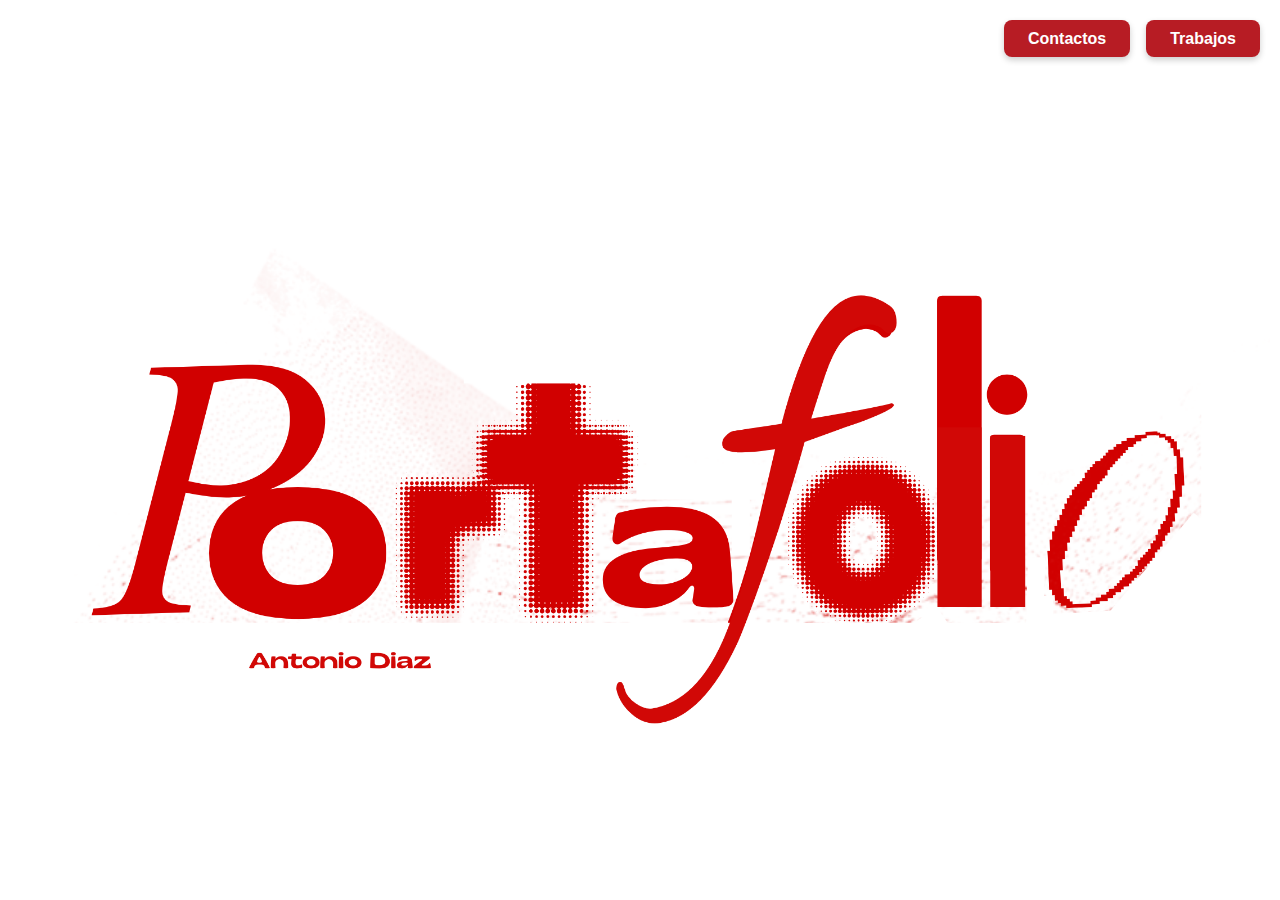
<file: index.html>
<!DOCTYPE html>
<html lang="es">
<head>
  <meta charset="UTF-8">
  <meta name="viewport" content="width=device-width, initial-scale=1.0">
  <title>Portafolio Antonio Díaz</title>
  <link href="https://fonts.googleapis.com/css2?family=Anton&display=swap" rel="stylesheet">
  <link rel="stylesheet" href="style.css">
</head>
<body>
  <main class="hero">
    <div class="btn-container">
      <a href="contacto.html" class="btn">Contactos</a>
      <a href="trabajos.html" class="btn">Trabajos</a>
    </div>
  </main>
</body>
</html>
</file>
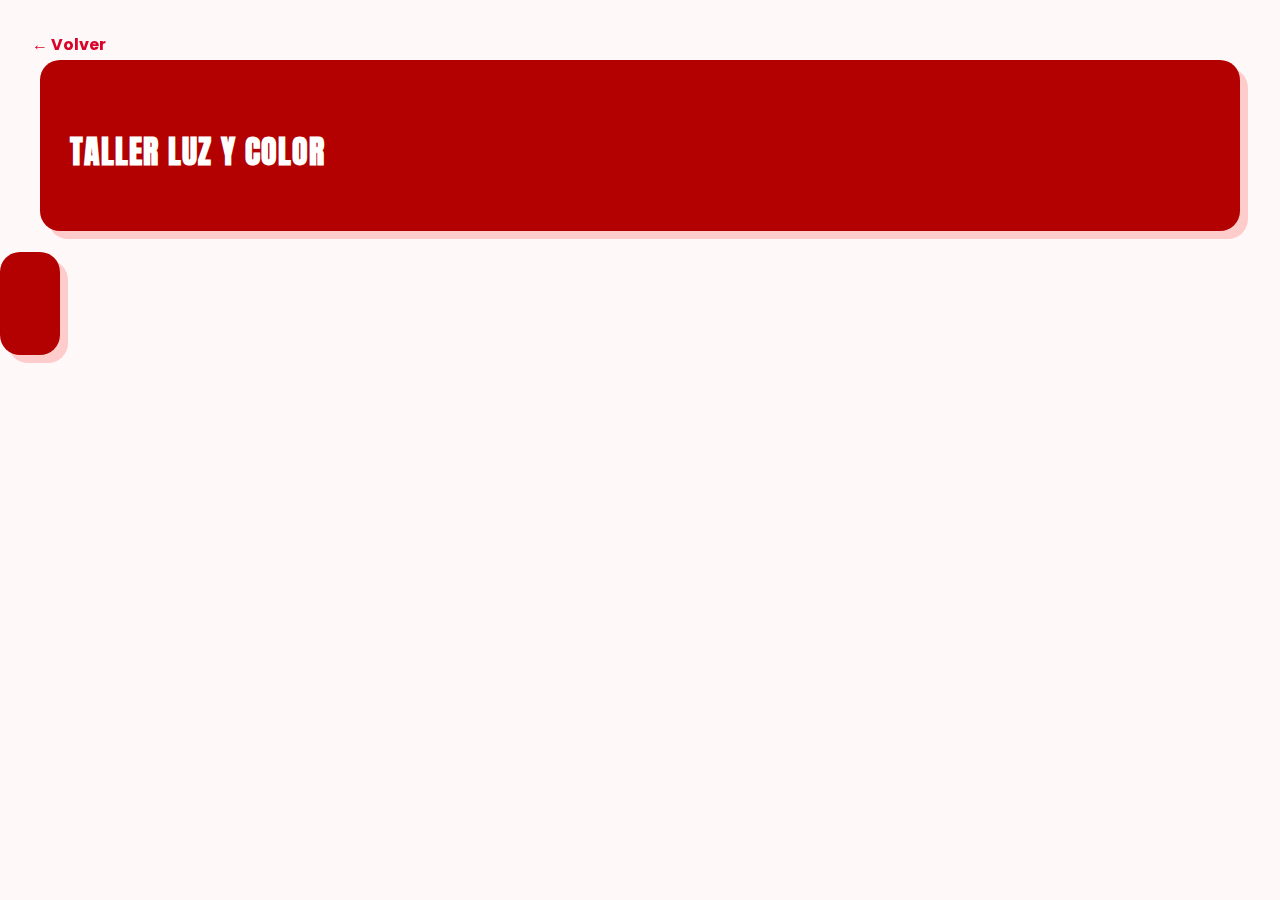
<file: 2023.html>
<!DOCTYPE html>
<html lang="es">
<head>
  <meta charset="UTF-8">
  <meta name="viewport" content="width=device-width, initial-scale=1.0">
  <title>Trabajos 2023 - Antonio Díaz</title>
  <link href="https://fonts.googleapis.com/css2?family=Anton&family=Poppins:wght@300;500;700&family=Rubik+Mono+One&display=swap" rel="stylesheet">
  <link rel="stylesheet" href="trabajos2023.css">
<body>

  <section class="trabajos2023">
    <header>
      <a href="../trabajos.html" class="volver">← Volver</a>
    </header>
  <main class="contenedor">
    <a href="luz-y-color.html" class="bloque fz1">
      <h2 class="subtitulo">TALLER LUZ Y COLOR</h2>
  </main>
</html>
</file>
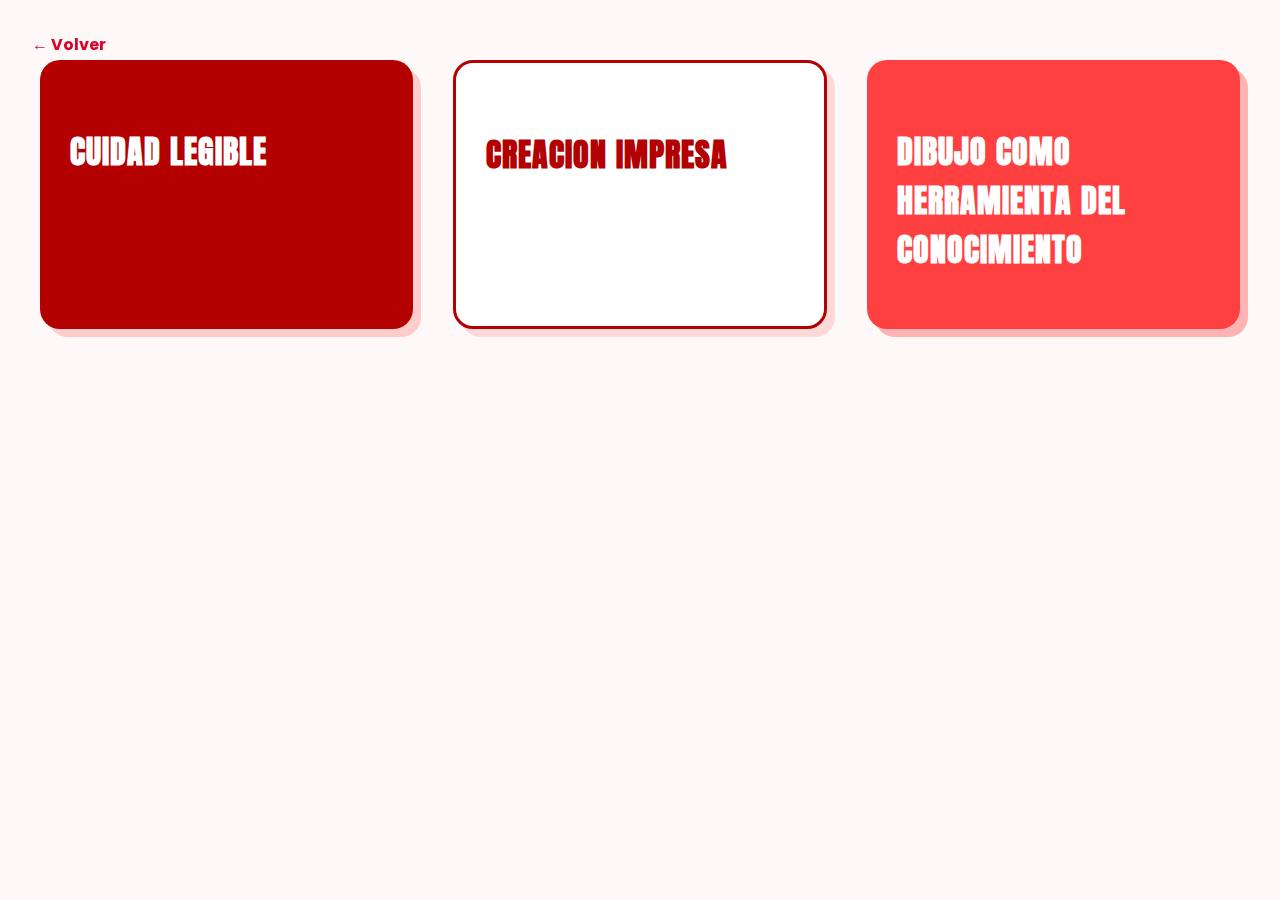
<file: 2024.html>
<!DOCTYPE html>
<html lang="es">
<head>
  <meta charset="UTF-8">
  <meta name="viewport" content="width=device-width, initial-scale=1.0">
  <title>Trabajos 2023 - Antonio Díaz</title>
  <link href="https://fonts.googleapis.com/css2?family=Anton&family=Poppins:wght@300;500;700&family=Rubik+Mono+One&display=swap" rel="stylesheet">
  <link rel="stylesheet" href="trabajos2024.css">
<body>

  <section class="trabajos2024">
    <header>
      <a href="../trabajos.html" class="volver">← Volver</a>
    </header>
  <main class="contenedor">
    <a href="P12024.html" class="bloque fz1">
      <h2 class="subtitulo">Cuidad legible</h2>
    </a>

    <a href="P22024.html" class="bloque fz2">
      <h2 class="subtitulo">Creacion impresa</h2>


    <a href="P32024.html" class="bloque fz3">
      <h2 class="subtitulo">Dibujo como herramienta del conocimiento</h2>
    </a>
  </main>
</html>
</file>
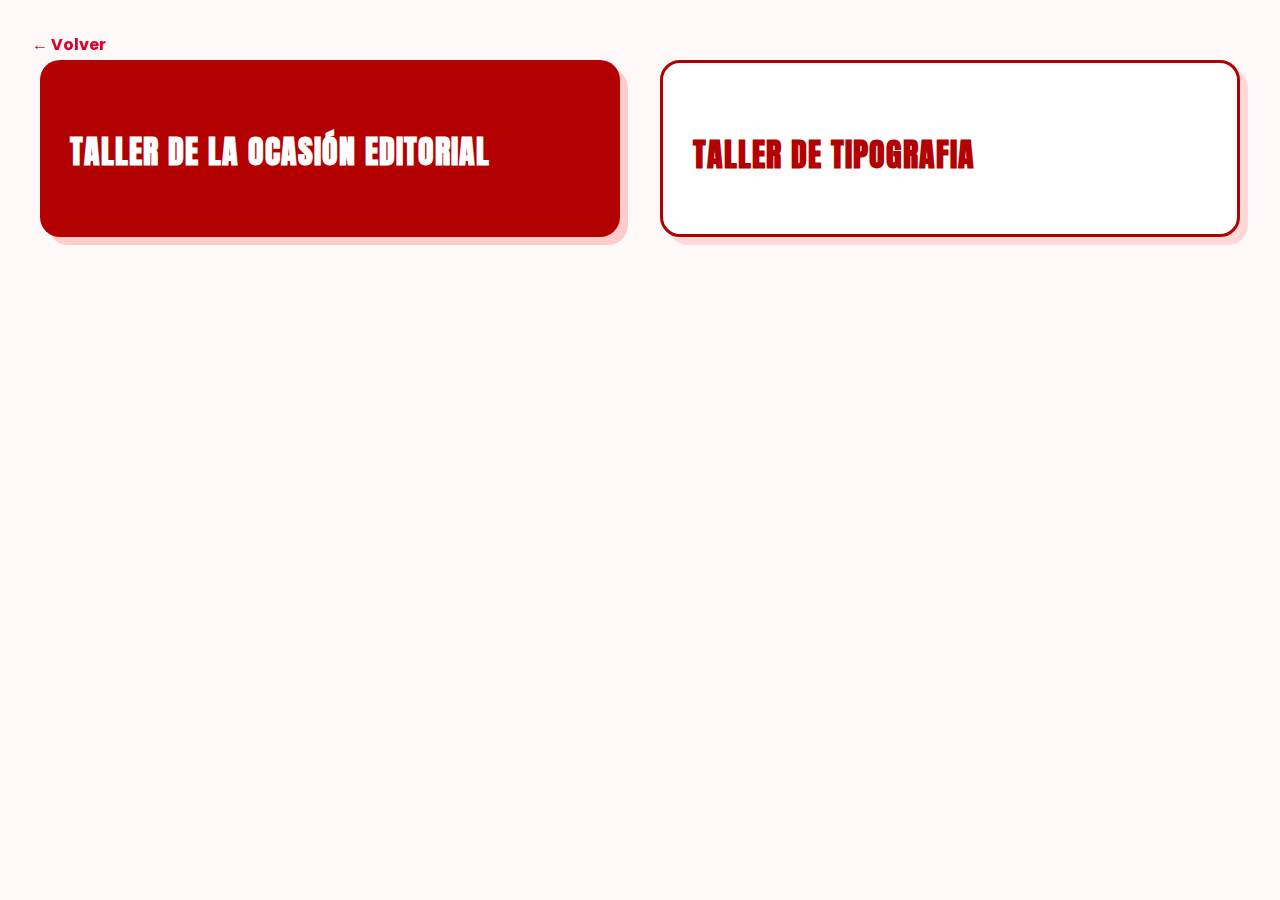
<file: 2025.html>
<!DOCTYPE html>
<html lang="es">
<head>
  <meta charset="UTF-8">
  <meta name="viewport" content="width=device-width, initial-scale=1.0">
  <title>Trabajos 2023 - Antonio Díaz</title>
  <link href="https://fonts.googleapis.com/css2?family=Anton&family=Poppins:wght@300;500;700&family=Rubik+Mono+One&display=swap" rel="stylesheet">
  <link rel="stylesheet" href="trabajos2025.css">
<body>

  <section class="trabajos2024">
    <header>
      <a href="../trabajos.html" class="volver">← Volver</a>
    </header>
  <main class="contenedor">
    <a href="P12025.html" class="bloque fz1">
      <h2 class="subtitulo">Taller de la Ocasión Editorial</h2>
    </a>

    <a href="P22025.html" class="bloque fz2">
      <h2 class="subtitulo">Taller de Tipografia</h2>
</html>
</file>
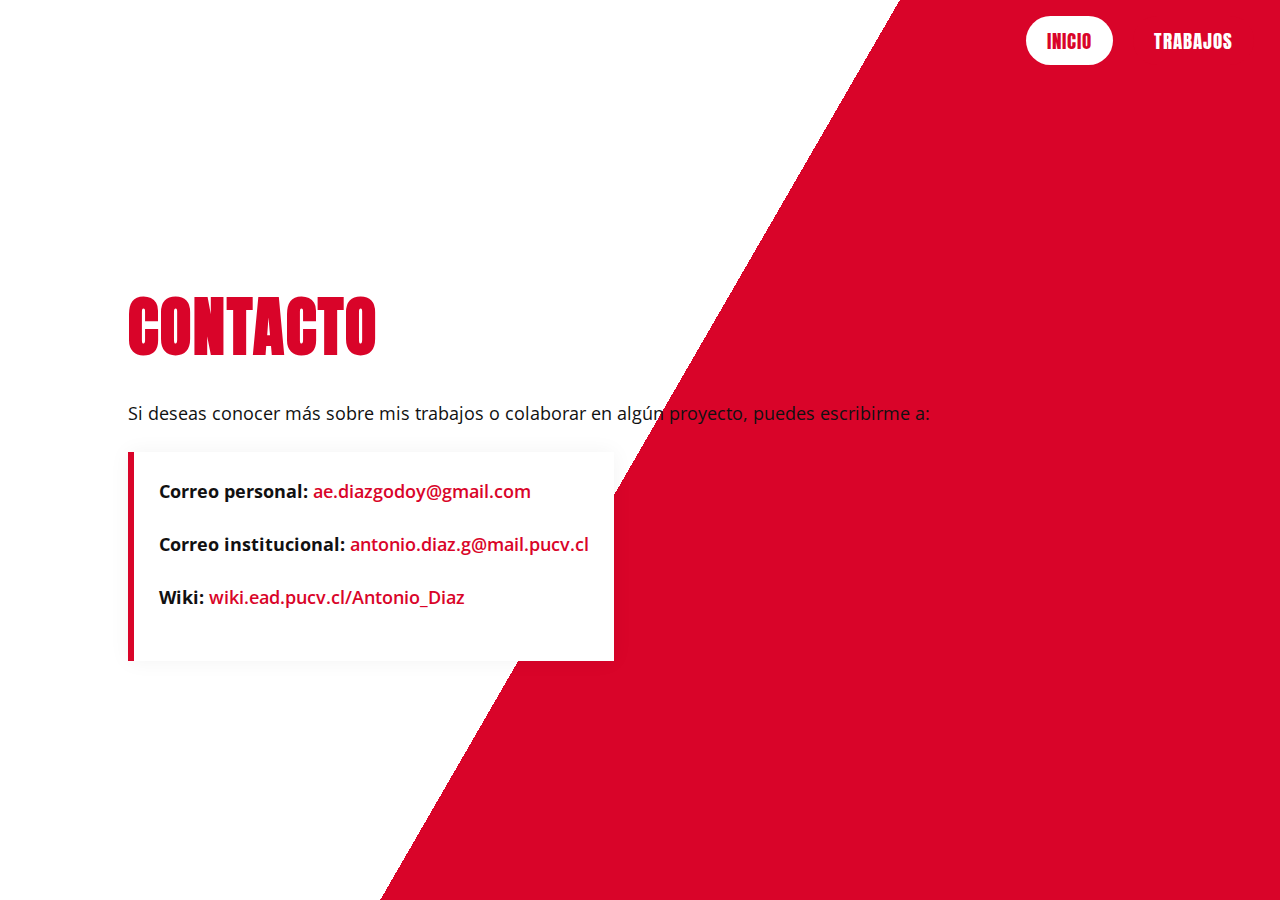
<file: contacto.html>
<!DOCTYPE html>
<html lang="es">
<head>
  <meta charset="UTF-8">
  <meta name="viewport" content="width=device-width, initial-scale=1.0">
  <title>Contacto - Portafolio Antonio Díaz</title>
  <link rel="stylesheet" href="contacto.css">
  <link href="https://fonts.googleapis.com/css2?family=Anton&family=Open+Sans:wght@400;600&display=swap" rel="stylesheet">
</head>
<body>
  <section class="contacto-container">
    <header>
      <nav>
        <a href="index.html" class="btn blanco">Inicio</a>
        <a href="trabajos.html" class="btn rojo">Trabajos</a>
      </nav>
    </header>

    <main>
      <h1>Contacto</h1>
      <p>Si deseas conocer más sobre mis trabajos o colaborar en algún proyecto, puedes escribirme a:</p>

      <div class="info-contacto">
        <p><strong>Correo personal:</strong> <a href="mailto:ae.diazgodoy@gmail.com">ae.diazgodoy@gmail.com</a></p>
        <p><strong>Correo institucional:</strong> <a href="mailto:antonio.diaz.g@mail.pucv.cl">antonio.diaz.g@mail.pucv.cl</a></p>
        <p><strong>Wiki:</strong> <a href="https://wiki.ead.pucv.cl/Antonio_Diaz" target="_blank">wiki.ead.pucv.cl/Antonio_Diaz</a></p>
      </div>

    
    </main>
  </section>
</body>
</html>
</file>
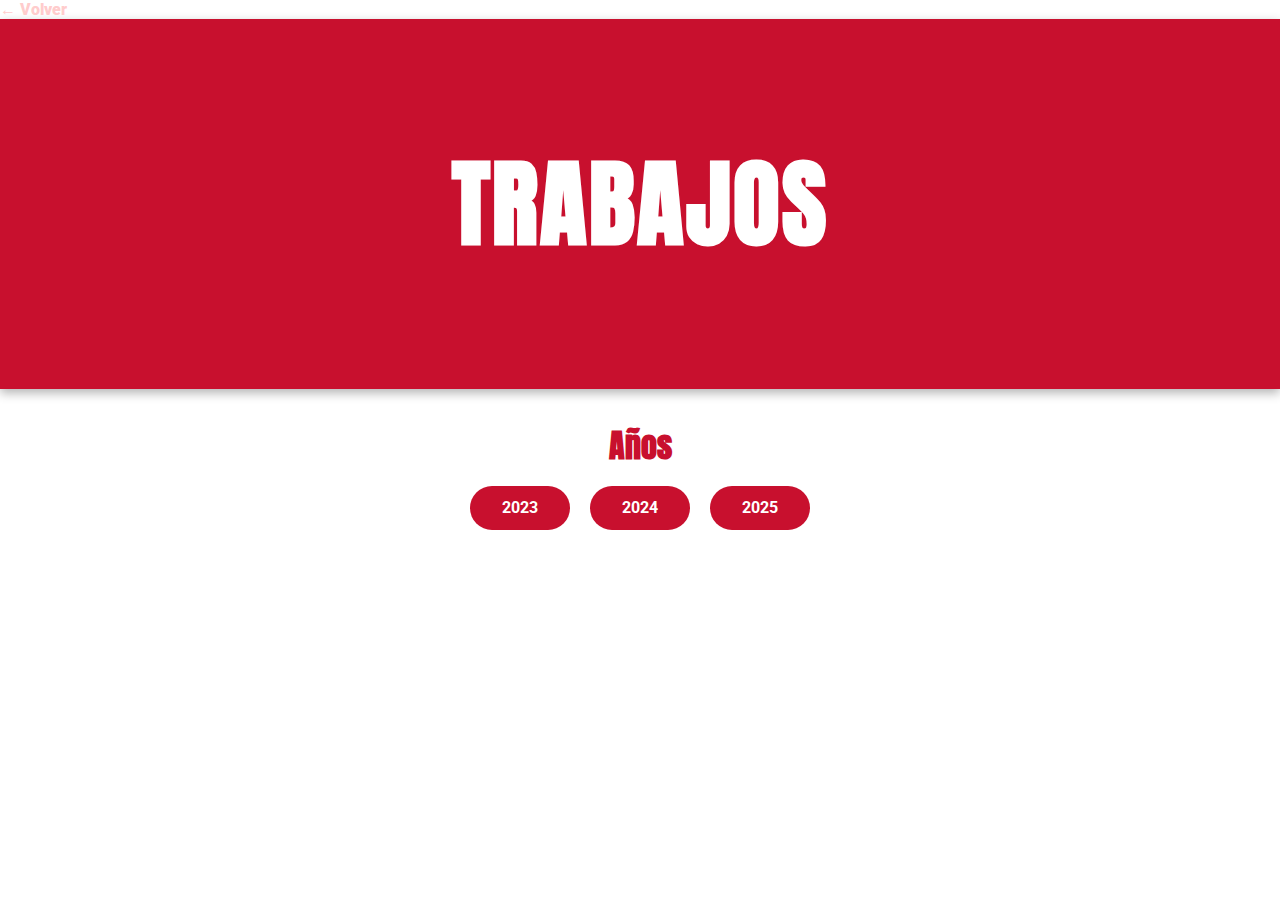
<file: trabajos.html>
<!DOCTYPE html>
<html lang="es">
<head>
  <header>
    <a href="index.html" class="volver">← Volver</a>
  </header>

  <meta charset="UTF-8">
  <meta name="viewport" content="width=device-width, initial-scale=1.0">
  <title>Trabajos - Portafolio Antonio Díaz</title>
  <link href="https://fonts.googleapis.com/css2?family=Anton&family=Roboto:wght@400;700&display=swap" rel="stylesheet">
  <link rel="stylesheet" href="estilo.css">
</head>
<body>
  <header class="header">
    <h1>TRABAJOS</h1>
  </header>

  <!-- Sección de años -->
  <section class="buttons-section">
    <h2>Años</h2>
    <nav class="year-buttons">
      <a href="trabajos/2023.html">2023</a>
      <a href="trabajos/2024.html">2024</a>
      <a href="trabajos/2025.html">2025</a>
    </nav>
  </section>

</body>
</html>
</file>
<file: style.css>
* {
  margin: 0;
  padding: 0;
  box-sizing: border-box;
}

body, html {
  height: 100%;
  font-family: 'Montserrat', sans-serif;
}


.hero {
  height: 100vh;
  background-image: url('Portafolio\ \(1\).png'); /* tu imagen */
  background-size: cover;
  background-position: center;
  background-repeat: no-repeat;
  position: relative;
}


.btn-container {
  position: absolute;
  top: 20px;
  right: 20px;
  display: flex;
  gap: 1rem;
  flex-wrap: wrap;
}


.btn {
  background-color: #b71c24; 
  color: #fff;
  text-decoration: none;
  padding: 0.6rem 1.5rem; 
  font-size: 1rem;
  font-weight: 600;
  border-radius: 8px;
  transition: all 0.3s ease;
  box-shadow: 0 3px 6px rgba(0,0,0,0.2);
  font-family: 'Montserrat', sans-serif; 
}


.btn:hover {
  background-color: #fff;
  color: #b71c24;
  transform: translateY(-3px);
  box-shadow: 0 6px 12px rgba(0,0,0,0.3);
}


@media (max-width: 600px) {
  .btn {
    font-size: 0.9rem;
    padding: 0.5rem 1rem;
  }
}
</file>
<file: trabajos2023.css>
body {
  margin: 0;
  font-family: 'Poppins', sans-serif;
  background-color: #fff8f8;
  color: #111;
  overflow-x: hidden;
  display: flex;
  flex-direction: column;
  min-height: 100vh;
}


.header {
  position: relative;
  text-align: center;
  padding: 25px 0;
  background-color: #b30000;
  color: white;
  box-shadow: 0 5px 15px rgba(0,0,0,0.2);
}

.volver {
  position: fixed;
  top: 2rem;
  left: 2rem;
  color: #d90429;
  font-weight: 700;
  text-decoration: none; 
  font-size: 1rem;
  transition: color 0.3s ease;
  z-index: 100;
}

.volver:hover {
  color: #a0031e;
  text-decoration: none; 
}

.titulo {
  font-family: 'Rubik Mono One', sans-serif;
  font-size: 2.8rem;
  letter-spacing: 2px;
  margin: 0;
  text-transform: uppercase;
}

.contenedor {
  flex: 1;
  display: grid;
  grid-template-columns: repeat(auto-fit, minmax(320px, 1fr));
  gap: 40px;
  padding: 60px 40px;
}

.bloque {
  padding: 40px 30px;
  border-radius: 20px;
  position: relative;
  overflow: hidden;
  color: white;
  text-align: left;
  animation: aparecer 1s ease-out;
  transition: transform 0.3s ease, box-shadow 0.3s ease;
  background-size: cover;
  background-position: center;
  text-decoration: none; 
}

.bloque a {
  text-decoration: none; 
  color: inherit;
}

.bloque:hover {
  transform: rotate(-1deg) scale(1.03);
  box-shadow: 0 10px 25px rgba(0,0,0,0.15);
}


.fz1 {
  background-color: #b30000;
  box-shadow: 8px 8px 0 #ffcccc;
}

.fz2 {
  background-color: #fff;
  color: #b30000;
  border: 3px solid #b30000;
  box-shadow: 8px 8px 0 #ffd9d9;
}

.fz3 {
  background-color: #ff4040;
  box-shadow: 8px 8px 0 #ffb3b3;
}


.subtitulo {
  font-family: 'Anton', sans-serif;
  font-size: 2rem;
  letter-spacing: 1px;
  margin-bottom: 15px;
  text-transform: uppercase;
}

.texto {
  font-size: 1.1rem;
  line-height: 1.6;
  font-weight: 400;
  max-width: 600px;
}


@keyframes aparecer {
  from { opacity: 0; transform: translateY(40px); }
  to { opacity: 1; transform: translateY(0); }
}


.footer {
  text-align: center;
  background-color: #111;
  color: white;
  padding: 15px;
  font-size: 0.9rem;
}


@media (max-width: 1024px) {
  .titulo {
    font-size: 2.4rem;
  }

  .bloque {
    padding: 30px 25px;
  }

  .subtitulo {
    font-size: 1.7rem;
  }
}

@media (max-width: 768px) {
  .titulo {
    font-size: 2rem;
  }

  .contenedor {
    grid-template-columns: 1fr;
    padding: 40px 20px;
  }

  .bloque {
    border-radius: 15px;
  }

  .subtitulo {
    font-size: 1.5rem;
  }

  .texto {
    font-size: 1rem;
  }
}

@media (max-width: 480px) {
  .volver-btn {
    font-size: 0.9rem;
    padding: 5px 12px;
  }

  .titulo {
    font-size: 1.8rem;
  }
}
</file>
<file: trabajos2024.css>
body {
  margin: 0;
  font-family: 'Poppins', sans-serif;
  background-color: #fff8f8;
  color: #111;
  overflow-x: hidden;
  display: flex;
  flex-direction: column;
  min-height: 100vh;
}


.header {
  position: relative;
  text-align: center;
  padding: 25px 0;
  background-color: #b30000;
  color: white;
  box-shadow: 0 5px 15px rgba(0,0,0,0.2);
}

.volver {
  position: fixed;
  top: 2rem;
  left: 2rem;
  color: #d90429;
  font-weight: 700;
  text-decoration: none; 
  font-size: 1rem;
  transition: color 0.3s ease;
  z-index: 100;
}

.volver:hover {
  color: #a0031e;
  text-decoration: none; 
}

.titulo {
  font-family: 'Rubik Mono One', sans-serif;
  font-size: 2.8rem;
  letter-spacing: 2px;
  margin: 0;
  text-transform: uppercase;
}

.contenedor {
  flex: 1;
  display: grid;
  grid-template-columns: repeat(auto-fit, minmax(320px, 1fr));
  gap: 40px;
  padding: 60px 40px;
}

.bloque {
  padding: 40px 30px;
  border-radius: 20px;
  position: relative;
  overflow: hidden;
  color: white;
  text-align: left;
  animation: aparecer 1s ease-out;
  transition: transform 0.3s ease, box-shadow 0.3s ease;
  background-size: cover;
  background-position: center;
  text-decoration: none; 
}

.bloque a {
  text-decoration: none; 
  color: inherit;
}

.bloque:hover {
  transform: rotate(-1deg) scale(1.03);
  box-shadow: 0 10px 25px rgba(0,0,0,0.15);
}


.fz1 {
  background-color: #b30000;
  box-shadow: 8px 8px 0 #ffcccc;
}

.fz2 {
  background-color: #fff;
  color: #b30000;
  border: 3px solid #b30000;
  box-shadow: 8px 8px 0 #ffd9d9;
}

.fz3 {
  background-color: #ff4040;
  box-shadow: 8px 8px 0 #ffb3b3;
}


.subtitulo {
  font-family: 'Anton', sans-serif;
  font-size: 2rem;
  letter-spacing: 1px;
  margin-bottom: 15px;
  text-transform: uppercase;
}

.texto {
  font-size: 1.1rem;
  line-height: 1.6;
  font-weight: 400;
  max-width: 600px;
}


@keyframes aparecer {
  from { opacity: 0; transform: translateY(40px); }
  to { opacity: 1; transform: translateY(0); }
}


.footer {
  text-align: center;
  background-color: #111;
  color: white;
  padding: 15px;
  font-size: 0.9rem;
}


@media (max-width: 1024px) {
  .titulo {
    font-size: 2.4rem;
  }

  .bloque {
    padding: 30px 25px;
  }

  .subtitulo {
    font-size: 1.7rem;
  }
}

@media (max-width: 768px) {
  .titulo {
    font-size: 2rem;
  }

  .contenedor {
    grid-template-columns: 1fr;
    padding: 40px 20px;
  }

  .bloque {
    border-radius: 15px;
  }

  .subtitulo {
    font-size: 1.5rem;
  }

  .texto {
    font-size: 1rem;
  }
}

@media (max-width: 480px) {
  .volver-btn {
    font-size: 0.9rem;
    padding: 5px 12px;
  }

  .titulo {
    font-size: 1.8rem;
  }
}
</file>
<file: trabajos2025.css>
body {
  margin: 0;
  font-family: 'Poppins', sans-serif;
  background-color: #fff8f8;
  color: #111;
  overflow-x: hidden;
  display: flex;
  flex-direction: column;
  min-height: 100vh;
}


.header {
  position: relative;
  text-align: center;
  padding: 25px 0;
  background-color: #b30000;
  color: white;
  box-shadow: 0 5px 15px rgba(0,0,0,0.2);
}

.volver {
  position: fixed;
  top: 2rem;
  left: 2rem;
  color: #d90429;
  font-weight: 700;
  text-decoration: none; 
  font-size: 1rem;
  transition: color 0.3s ease;
  z-index: 100;
}

.volver:hover {
  color: #a0031e;
  text-decoration: none; 
}

.titulo {
  font-family: 'Rubik Mono One', sans-serif;
  font-size: 2.8rem;
  letter-spacing: 2px;
  margin: 0;
  text-transform: uppercase;
}

.contenedor {
  flex: 1;
  display: grid;
  grid-template-columns: repeat(auto-fit, minmax(320px, 1fr));
  gap: 40px;
  padding: 60px 40px;
}

.bloque {
  padding: 40px 30px;
  border-radius: 20px;
  position: relative;
  overflow: hidden;
  color: white;
  text-align: left;
  animation: aparecer 1s ease-out;
  transition: transform 0.3s ease, box-shadow 0.3s ease;
  background-size: cover;
  background-position: center;
  text-decoration: none; 
}

.bloque a {
  text-decoration: none; 
  color: inherit;
}

.bloque:hover {
  transform: rotate(-1deg) scale(1.03);
  box-shadow: 0 10px 25px rgba(0,0,0,0.15);
}


.fz1 {
  background-color: #b30000;
  box-shadow: 8px 8px 0 #ffcccc;
}

.fz2 {
  background-color: #fff;
  color: #b30000;
  border: 3px solid #b30000;
  box-shadow: 8px 8px 0 #ffd9d9;
}

.fz3 {
  background-color: #ff4040;
  box-shadow: 8px 8px 0 #ffb3b3;
}


.subtitulo {
  font-family: 'Anton', sans-serif;
  font-size: 2rem;
  letter-spacing: 1px;
  margin-bottom: 15px;
  text-transform: uppercase;
}

.texto {
  font-size: 1.1rem;
  line-height: 1.6;
  font-weight: 400;
  max-width: 600px;
}


@keyframes aparecer {
  from { opacity: 0; transform: translateY(40px); }
  to { opacity: 1; transform: translateY(0); }
}


.footer {
  text-align: center;
  background-color: #111;
  color: white;
  padding: 15px;
  font-size: 0.9rem;
}


@media (max-width: 1024px) {
  .titulo {
    font-size: 2.4rem;
  }

  .bloque {
    padding: 30px 25px;
  }

  .subtitulo {
    font-size: 1.7rem;
  }
}

@media (max-width: 768px) {
  .titulo {
    font-size: 2rem;
  }

  .contenedor {
    grid-template-columns: 1fr;
    padding: 40px 20px;
  }

  .bloque {
    border-radius: 15px;
  }

  .subtitulo {
    font-size: 1.5rem;
  }

  .texto {
    font-size: 1rem;
  }
}

@media (max-width: 480px) {
  .volver-btn {
    font-size: 0.9rem;
    padding: 5px 12px;
  }

  .titulo {
    font-size: 1.8rem;
  }
}
</file>
<file: contacto.css>
* {
  margin: 0;
  padding: 0;
  box-sizing: border-box;
}

body {
  background-color: #ffffff;
  font-family: 'Open Sans', sans-serif;
  color: #111;
}


.contacto-container {
  display: flex;
  flex-direction: column;
  min-height: 100vh;
  background: linear-gradient(120deg, #fff 50%, #d90429 50%);
}


header {
  width: 100%;
  padding: clamp(15px, 2vw, 40px);
  display: flex;
  justify-content: flex-end;
  flex-wrap: wrap;
}

nav a {
  text-decoration: none;
  font-family: 'Anton', sans-serif;
  text-transform: uppercase;
  letter-spacing: 1px;
  margin-left: 1rem;
  margin-top: 0.5rem;
  padding: 0.5rem 1.2rem;
  border-radius: 30px;
  transition: 0.3s ease;
  border: 2px solid transparent;
  font-size: clamp(0.8rem, 1.5vw, 1.2rem);
}

.btn.rojo {
  background-color: #d90429;
  color: #fff;
}

.btn.rojo:hover {
  background-color: #fff;
  color: #d90429;
  border-color: #d90429;
}

.btn.blanco {
  background-color: #fff;
  color: #d90429;
}

.btn.blanco:hover {
  background-color: #d90429;
  color: #fff;
  border-color: #fff;
}


main {
  flex: 1;
  padding: clamp(40px, 5vw, 60px) clamp(5%, 10vw, 10%);
  display: flex;
  flex-direction: column;
  justify-content: center;
  align-items: flex-start;
}


main h1 {
  font-family: 'Anton', sans-serif;
  font-size: clamp(2rem, 6vw, 4rem);
  color: #d90429;
  margin-bottom: 1.5rem;
  text-transform: uppercase;
  letter-spacing: 2px;
}

main p {
  max-width: 100%;
  line-height: 1.6;
  font-size: clamp(0.95rem, 2vw, 1.1rem);
  margin-bottom: 25px;
}


.info-contacto {
  background-color: #fff;
  padding: clamp(15px, 3vw, 25px);
  border-left: 6px solid #d90429;
  margin-bottom: 40px;
  box-shadow: 0 0 20px rgba(0,0,0,0.05);
}

.info-contacto a {
  color: #d90429;
  text-decoration: none;
  font-weight: 600;
}

.info-contacto a:hover {
  text-decoration: underline;
}


.btn.volver {
  align-self: flex-start;
  background-color: transparent;
  color: #d90429;
  border: 2px solid #d90429;
  padding: 0.5rem 1.5rem;
  border-radius: 30px;
  text-transform: uppercase;
  font-family: 'Anton', sans-serif;
  font-size: clamp(0.9rem, 1.5vw, 1.1rem);
  transition: 0.3s;
  margin-bottom: 1rem;
}

.btn.volver:hover {
  background-color: #d90429;
  color: #fff;
}


@media (max-width: 1024px) {
  main h1 {
    text-align: center;
    width: 100%;
  }

  main {
    align-items: center;
    padding: clamp(30px, 5vw, 50px) 5%;
  }

  .contacto-container {
    background: linear-gradient(180deg, #fff 60%, #d90429 40%);
  }

  nav {
    width: 100%;
    justify-content: center;
  }

  nav a {
    margin-left: 0.5rem;
    margin-right: 0.5rem;
  }
}

@media (max-width: 768px) {
  nav a {
    padding: 0.4rem 1rem;
    font-size: clamp(0.8rem, 2vw, 1rem);
  }

  main h1 {
    font-size: clamp(1.8rem, 5vw, 3rem);
  }

  main p {
    font-size: clamp(0.9rem, 2vw, 1rem);
  }

  .info-contacto {
    padding: 15px;
    width: 100%;
  }

  .btn.volver {
    align-self: center;
  }
}

@media (max-width: 480px) {
  main {
    padding: 20px 5%;
  }

  main h1 {
    font-size: clamp(1.5rem, 6vw, 2.5rem);
  }

  nav {
    flex-direction: column;
    gap: 0.5rem;
  }
}
</file>
<file: estilo.css>
body {
  margin: 0;
  font-family: 'Roboto', sans-serif;
  background-color: #fff;
  color: #111;
}
.volver {
  color: #000000;
  text-decoration: none;
  font-weight: 900;
  font-size: 1rem;
  transition: 0.3s;
}

.volver:hover {
  color: #ffcccc;
}


.header {
  background-color: #c8102e;
  color: #fff;
  text-align: center;
  padding: 3rem 1rem;
  font-family: 'Anton', sans-serif;
  letter-spacing: 2px;
  font-size: 3rem;
  text-transform: uppercase;
  box-shadow: 0 4px 10px rgba(0,0,0,0.3);
  transition: transform 0.3s ease;
}

.header:hover {
  transform: scale(1.05);
}


.buttons-section {
  text-align: center;
  margin: 2rem 0;
}

.buttons-section h2 {
  font-family: 'Anton', sans-serif;
  color: #c8102e;
  font-size: 2rem;
  margin-bottom: 1rem;
}

.year-buttons a {
  text-decoration: none;
  color: #fff;
  background-color: #c8102e;
  padding: 0.8rem 2rem;
  font-weight: bold;
  border-radius: 50px;
  margin: 0 0.5rem;
  display: inline-block;
  transition: all 0.3s ease;
}

.year-buttons a:hover {
  background-color: #fff;
  color: #c8102e;
  transform: translateY(-5px);
}


.projects-section {
  padding: 3rem 1rem;
  text-align: center;
}

.projects-section:nth-child(even) {
  background-color: #f9f9f9;
}

.projects-section h2 {
  font-family: 'Anton', sans-serif;
  color: #c8102e;
  font-size: 2.5rem;
  margin-bottom: 2rem;
  position: relative;
}

.projects-section h2::after {
  content: '';
  display: block;
  width: 60px;
  height: 4px;
  background-color: #c8102e;
  margin: 0.5rem auto 0;
  border-radius: 2px;
}


.projects-grid {
  display: grid;
  grid-template-columns: repeat(auto-fit, minmax(220px, 1fr));
  gap: 1.5rem;
  max-width: 1200px;
  margin: 0 auto;
}

.project-card {
  background-color: #c8102e;
  color: #fff;
  padding: 2rem;
  border-radius: 15px;
  font-weight: bold;
  transition: transform 0.3s ease, box-shadow 0.3s ease;
}

.project-card:hover {
  transform: translateY(-10px) scale(1.03);
  box-shadow: 0 10px 20px rgba(0,0,0,0.3);
}
</file>
